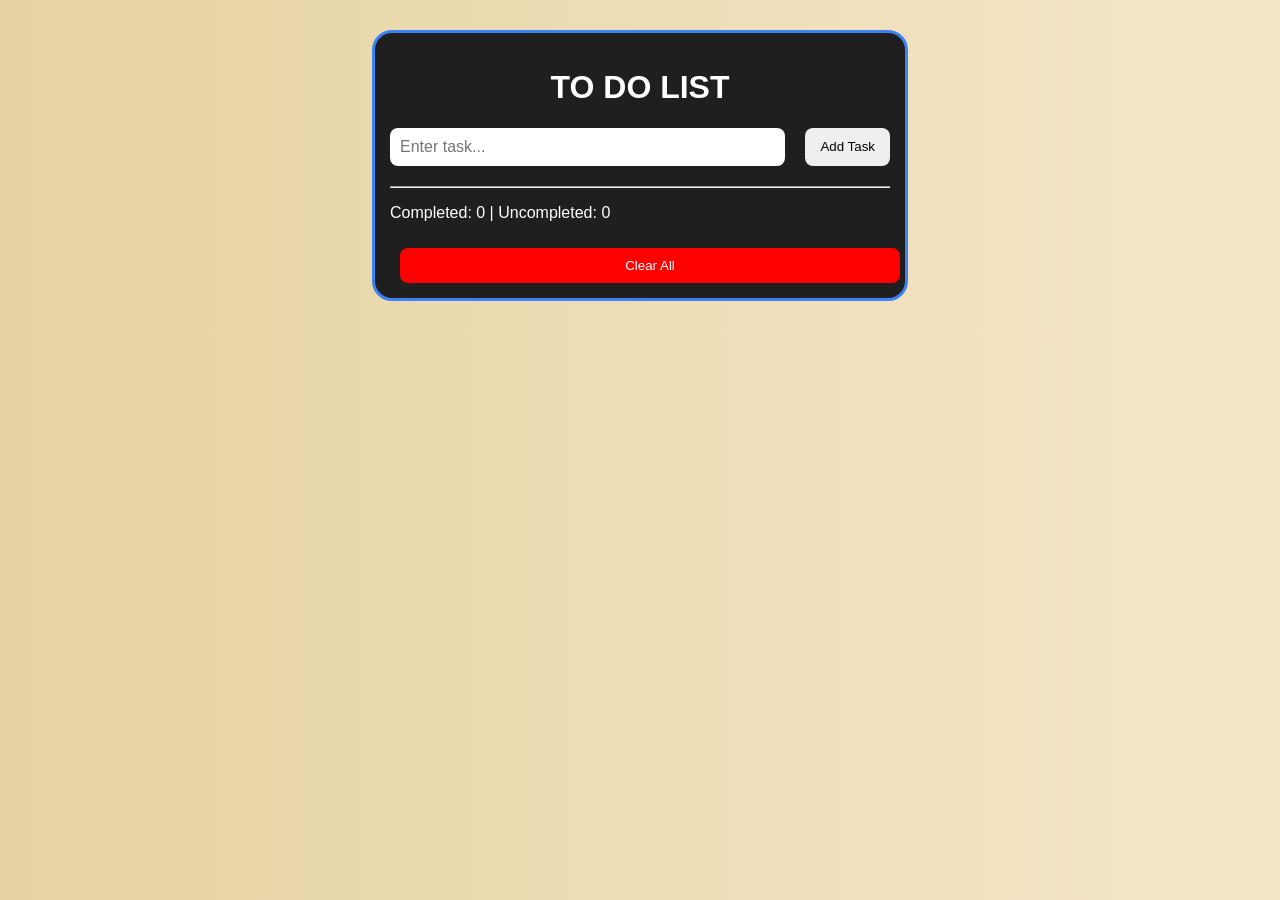
<file: 10_Better_TO-DO_List/index.html>
<!DOCTYPE html>
<html lang="en">
<head>
    <meta charset="UTF-8">
    <meta name="viewport" content="width=device-width, initial-scale=1.0">
    <title>To-Do List</title>
    <link rel="stylesheet" href="style.css">
</head>
<body>

    <!-- Creating an To-Do list main container -->
     <div id="mainContainer">
        <h1>TO DO LIST</h1>
        <form id="taskForm">
            <input type="text" id="taskInput" placeholder="Enter task..." required>
            <button type="submit" id="addTaskBtn">Add Task</button>
        </form>

        <div id="allTask"></div>
        <hr>
        <p id="count">Completed: 0 | Uncompleted: 0</p>
        <button id="clearAllBtn">Clear All</button>
     </div>

    <script src="main.js"></script>
</body>
</html>
</file>
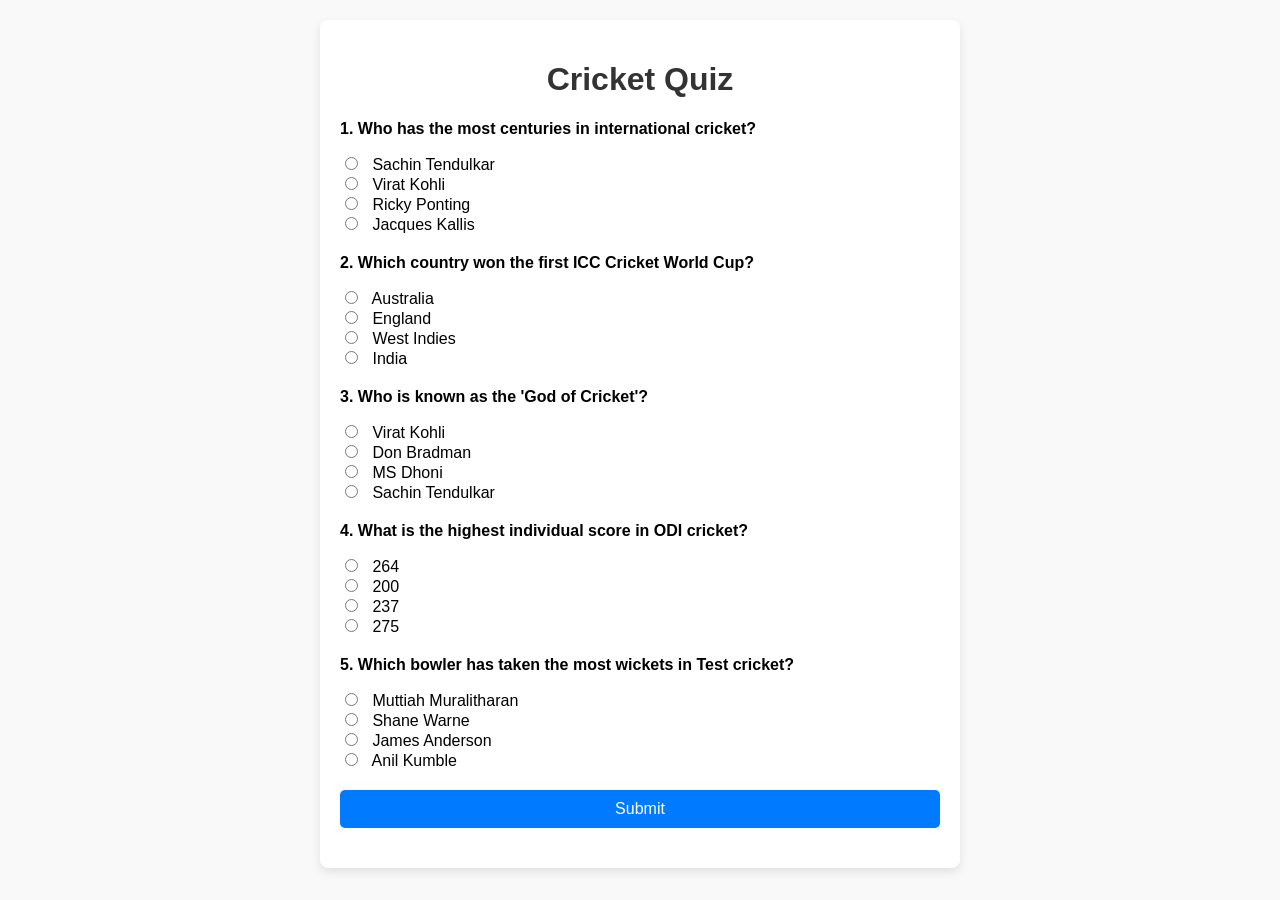
<file: 11_Quiz/index.html>
<!DOCTYPE html>
<html lang="en">
<head>
    <meta charset="UTF-8">
    <meta name="viewport" content="width=device-width, initial-scale=1.0">
    <title>Quize</title>
    <link rel="stylesheet" href="style.css">
</head>
<body>
    <div class="container">
        <h1>Cricket Quiz</h1>
        <form id="quizForm">
            <div class="question">
                <p>1. Who has the most centuries in international cricket?</p>
                <label>
                    <input type="radio" name="q1" value="Sachin Tendulkar"> Sachin Tendulkar
                </label><br>
                <label>
                    <input type="radio" name="q1" value="Virat Kohli"> Virat Kohli
                </label><br>
                <label>
                    <input type="radio" name="q1" value="Ricky Ponting"> Ricky Ponting
                </label><br>
                <label>
                    <input type="radio" name="q1" value="Jacques Kallis"> Jacques Kallis
                </label><br>
            </div>
            <div class="question">
                <p>2. Which country won the first ICC Cricket World Cup?</p>
                <label>
                    <input type="radio" name="q2" value="Australia"> Australia
                </label><br>
                <label>
                    <input type="radio" name="q2" value="England"> England
                </label><br>
                <label>
                    <input type="radio" name="q2" value="West Indies"> West Indies
                </label><br>
                <label>
                    <input type="radio" name="q2" value="India"> India
                </label><br>
            </div>
            <div class="question">
                <p>3. Who is known as the 'God of Cricket'?</p>
                <label>
                    <input type="radio" name="q3" value="Virat Kohli"> Virat Kohli
                </label><br>
                <label>
                    <input type="radio" name="q3" value="Don Bradman"> Don Bradman
                </label><br>
                <label>
                    <input type="radio" name="q3" value="MS Dhoni"> MS Dhoni
                </label><br>
                <label>
                    <input type="radio" name="q3" value="Sachin Tendulkar"> Sachin Tendulkar
                </label><br>
            </div>
            <div class="question">
                <p>4. What is the highest individual score in ODI cricket?</p>
                <label>
                    <input type="radio" name="q4" value="264"> 264
                </label><br>
                <label>
                    <input type="radio" name="q4" value="200"> 200
                </label><br>
                <label>
                    <input type="radio" name="q4" value="237"> 237
                </label><br>
                <label>
                    <input type="radio" name="q4" value="275"> 275
                </label><br>
            </div>
            <div class="question">
                <p>5. Which bowler has taken the most wickets in Test cricket?</p>
                <label>
                    <input type="radio" name="q5" value="Muttiah Muralitharan"> Muttiah Muralitharan
                </label><br>
                <label>
                    <input type="radio" name="q5" value="Shane Warne"> Shane Warne
                </label><br>
                <label>
                    <input type="radio" name="q5" value="James Anderson"> James Anderson
                </label><br>
                <label>
                    <input type="radio" name="q5" value="Anil Kumble"> Anil Kumble
                </label><br>
            </div>
            <button type="submit" class="submit-btn">Submit</button>
        </form>
        <div class="result" id="result"></div>
        <div id="out"></div>
    </div>

    <script src="main.js"></script>
</body>
</html>
</file>
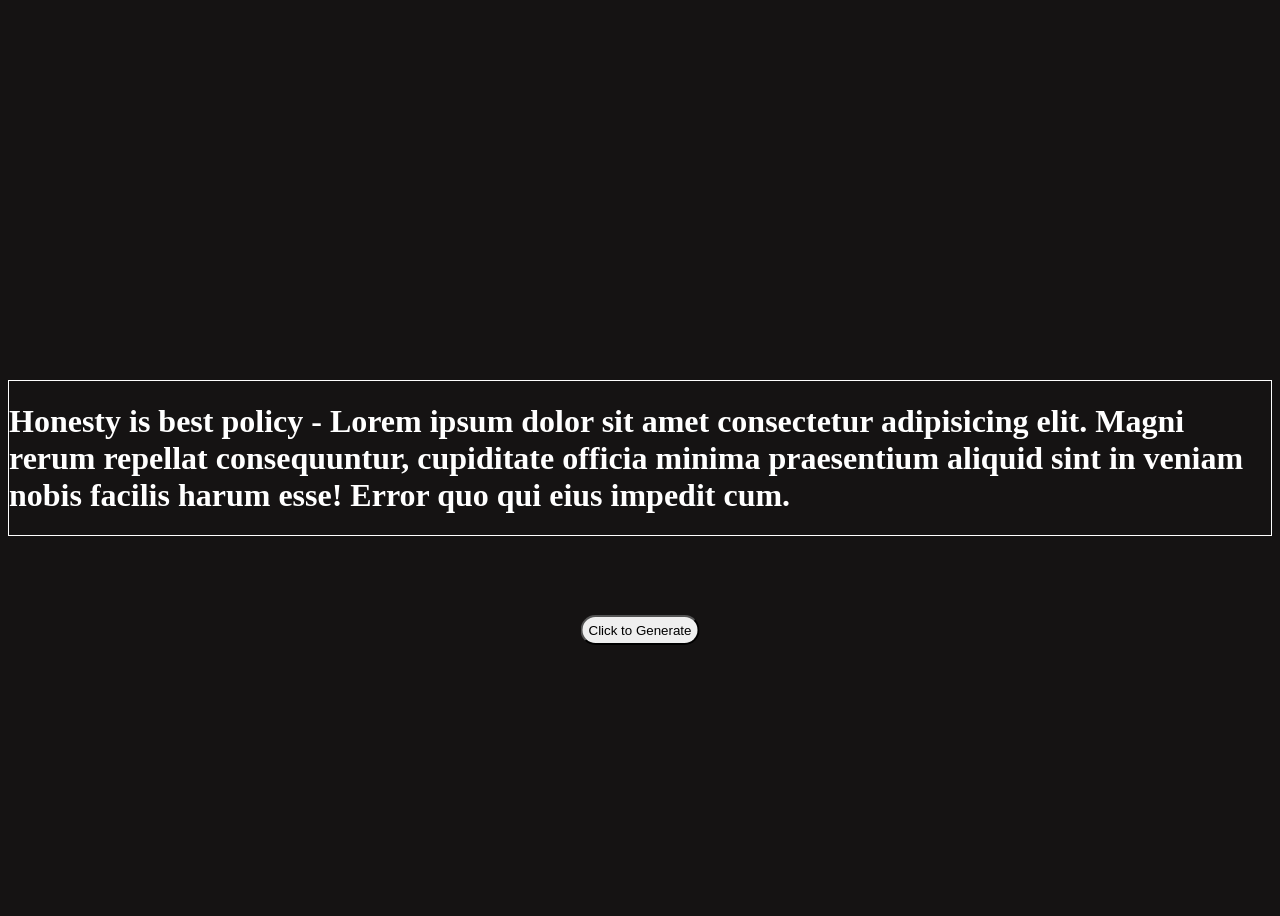
<file: 1_Rndm_quote_gen/index.html>
<!DOCTYPE html>
<html lang="en">
<head>
    <meta charset="UTF-8">
    <meta name="viewport" content="width=device-width, initial-scale=1.0">
    <title>RandomQuote_Generator</title>
    <link rel="stylesheet" href="style.css">
</head>
<body>

    <div id="first">
        <h1>Honesty is best policy - Lorem ipsum dolor sit amet consectetur adipisicing elit. Magni rerum repellat consequuntur, cupiditate officia minima praesentium aliquid sint in veniam nobis facilis harum esse! Error quo qui eius impedit cum.</h1>
        <button>Click to Generate</button>
    </div>
    
    <script src="main.js"></script>
</body>
</html>
</file>
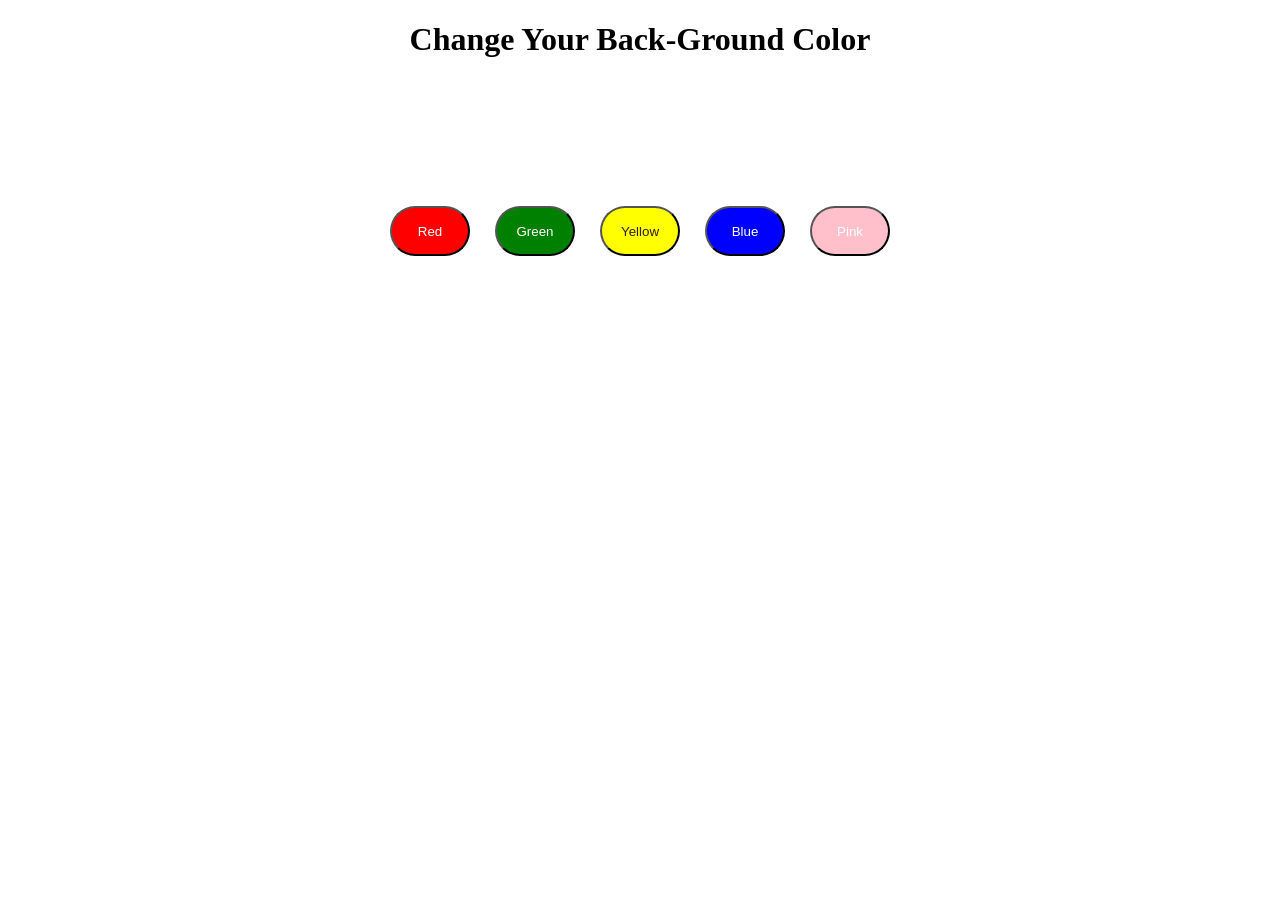
<file: 2_Background_Changer/index.html>
<!DOCTYPE html>
<html lang="en">
<head>
    <meta charset="UTF-8">
    <meta name="viewport" content="width=device-width, initial-scale=1.0">
    <title>Background-Changer</title>
    <link rel="stylesheet" href="style.css">
</head>
<body>
    <h1>Change Your Back-Ground Color</h1>
    <div id="parent">
        <button id="red" class="btn">Red</button>
        <button id="green" class="btn">Green</button>
        <button id="yellow" class="btn">Yellow</button>
        <button id="blue" class="btn">Blue</button>
        <button id="pink" class="btn">Pink</button>
    </div>
    
    <script src="main.js"></script>
</body>
</html>
</file>
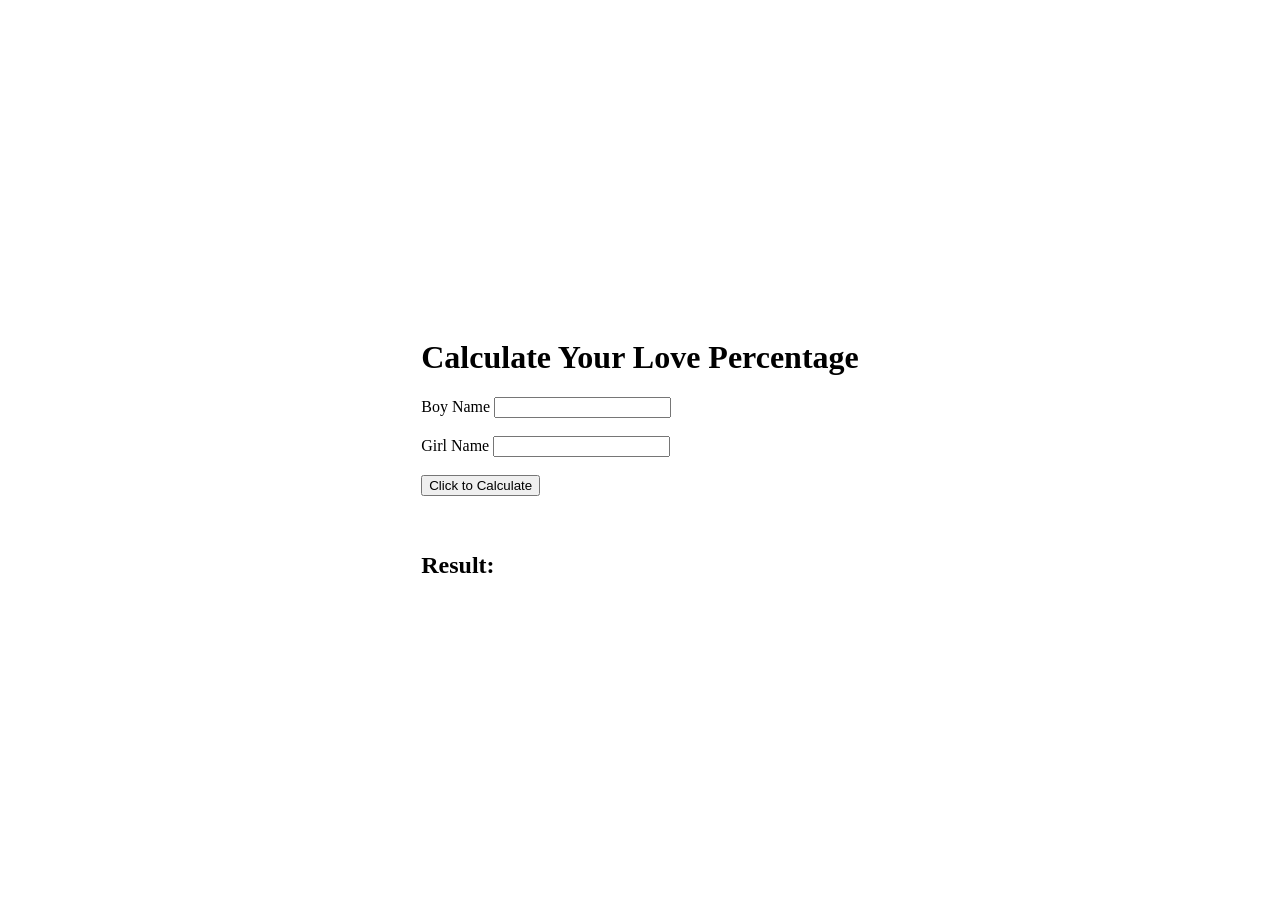
<file: 3_Love_Calculator/index.html>
<!DOCTYPE html>
<html lang="en">
<head>
    <meta charset="UTF-8">
    <meta name="viewport" content="width=device-width, initial-scale=1.0">
    <title>LoveCalculator</title>
    <link rel="stylesheet" href="style.css">
</head>
<body>
    
    <div id="formContainer">
        <h1>Calculate Your Love Percentage </h1>
  
        <form>
            <label for="boy">Boy Name</label>
            <input type="text" id="boy" name="boy" required>
            <br><br>
            <label for="girl">Girl Name</label>
            <input type="text" id="girl" name="girl" required>  
            <br><br>
            <button type="submit">Click to Calculate</button>          
        </form>
        <br><br>
        <h2>Result:</h2>
    </div>
    
    
    <script src="main.js"></script>
</body>
</html>
</file>
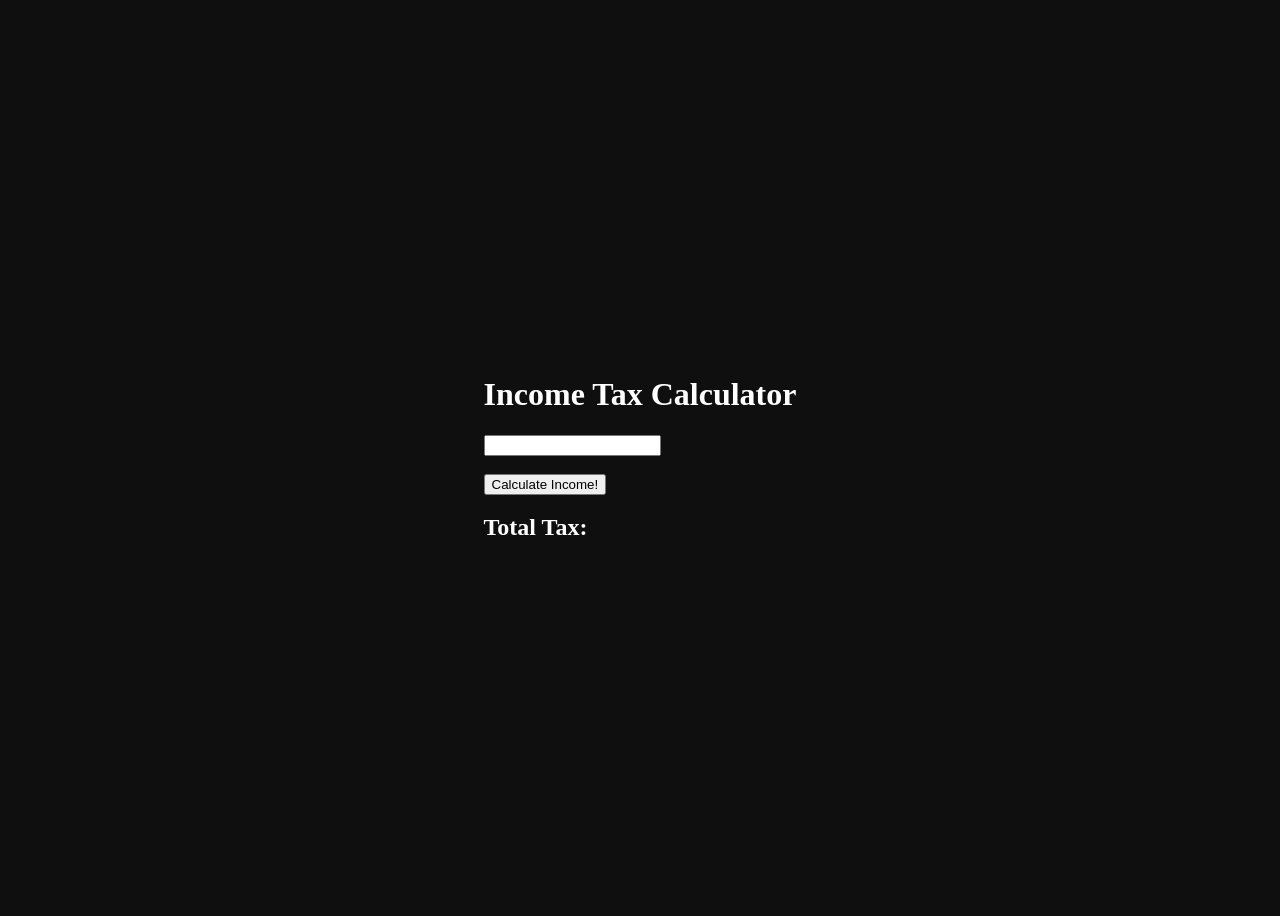
<file: 4_Income_Tax_Calculator/index.html>
<!DOCTYPE html>
<html lang="en">
<head>
    <meta charset="UTF-8">
    <meta name="viewport" content="width=device-width, initial-scale=1.0">
    <title>IncomeTax</title>
    <link rel="stylesheet" href="style.css">
</head>
<body>

    <div id="Container">
        <h1>Income Tax Calculator</h1>
        <form>
            <label for="income"></label>
            <input type="number" id="income" name="income">
            <br><br>
            <button type="submit">Calculate Income!</button>
        </form>
        <h2>Total Tax:</h2>
    </div>

    <script src="main.js"></script>
</body>
</html>
</file>
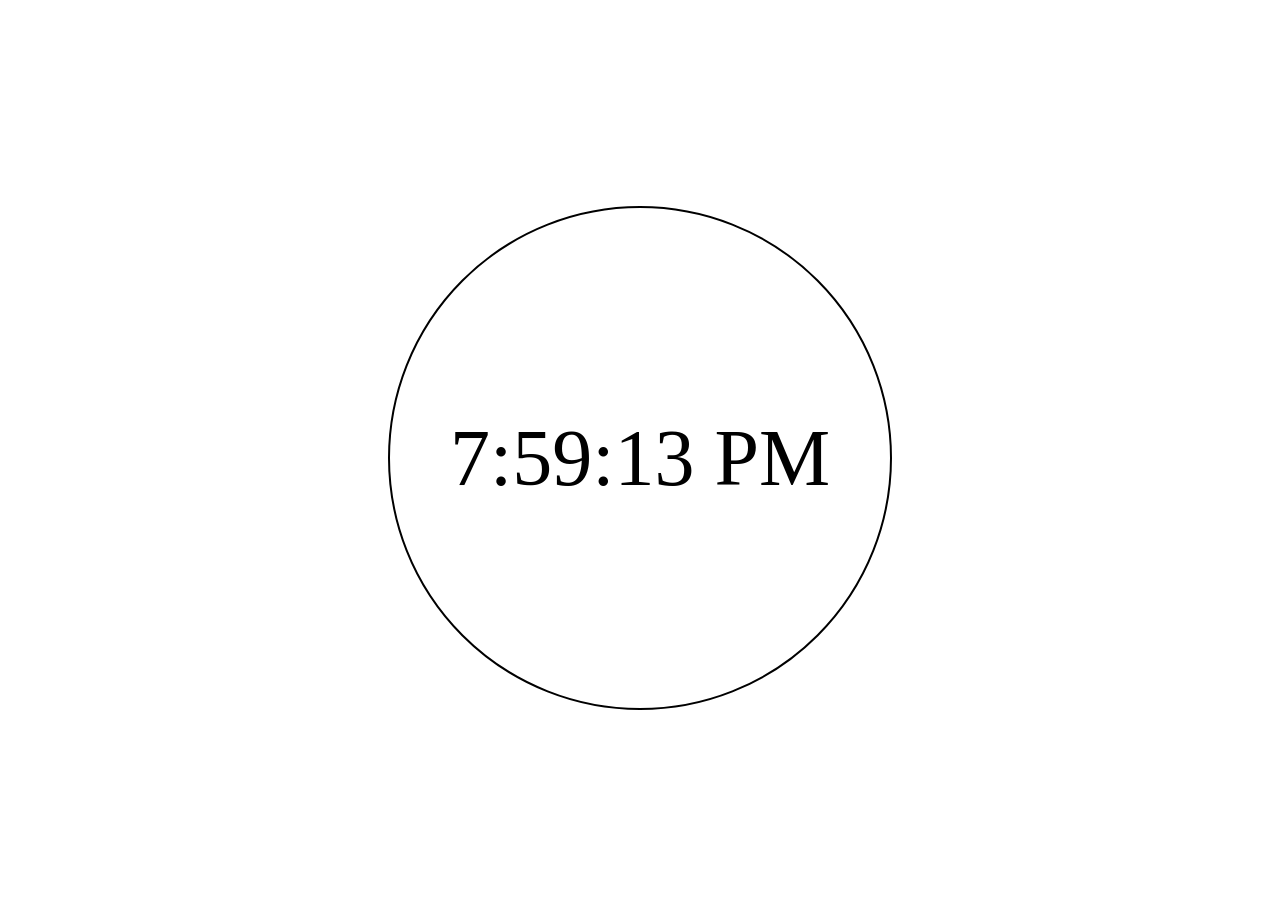
<file: 5_Digital_Clock/index.html>
<!DOCTYPE html>
<html lang="en">
<head>
    <meta charset="UTF-8">
    <meta name="viewport" content="width=device-width, initial-scale=1.0">
    <title>DigitalClock</title>
    <link rel="stylesheet" href="style.css">
</head>
<body>
    
    <div id="time">
    </div>
    <script src="main.js"></script>
</body>
</html>
</file>
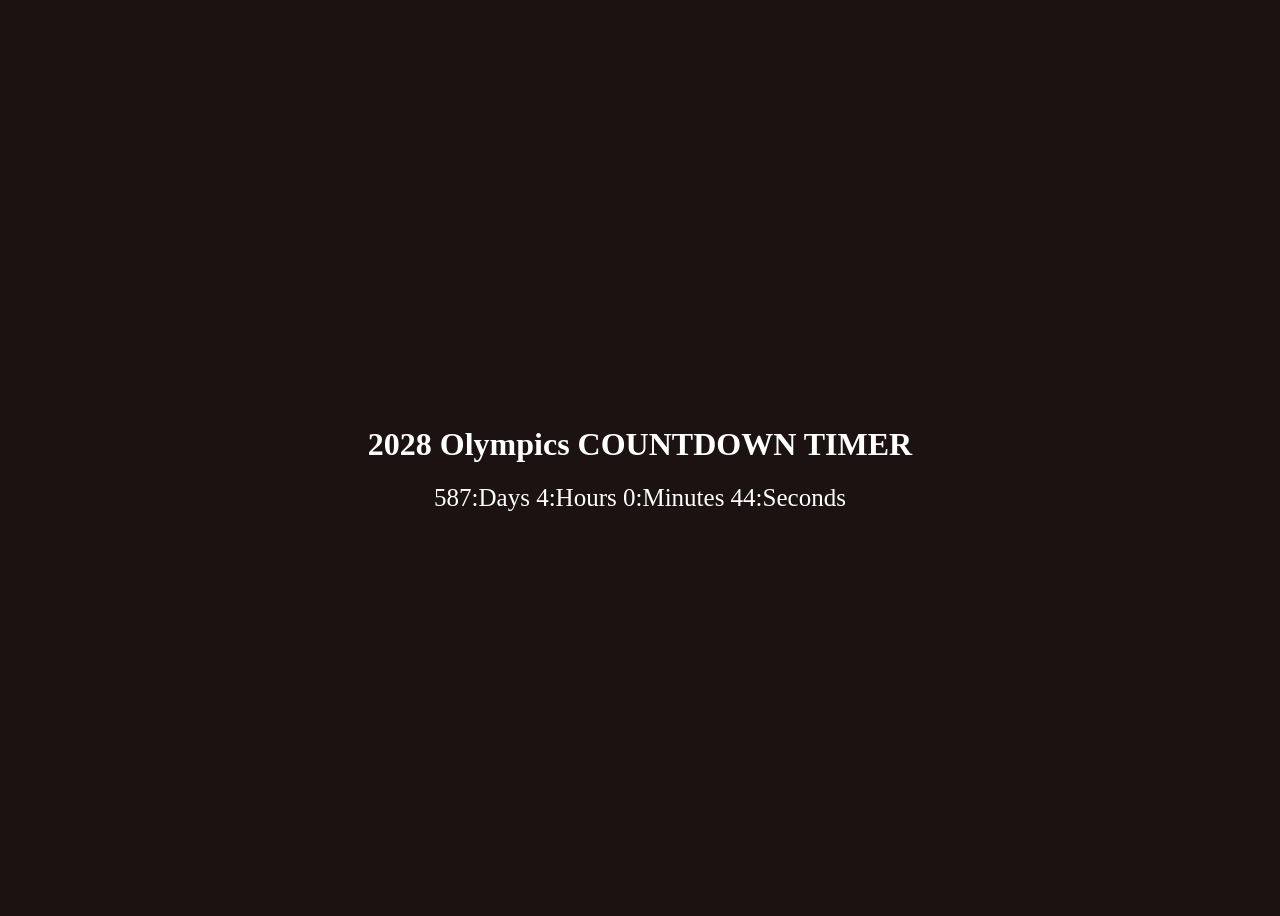
<file: 6_Countdown_Timer/index.html>
<!DOCTYPE html>
<html lang="en">
<head>
    <meta charset="UTF-8">
    <meta name="viewport" content="width=device-width, initial-scale=1.0">
    <title>CountDown</title>
    <link rel="stylesheet" href="style.css">
</head>
<body>

    
    <div id="parent">
        <h1>2028 Olympics COUNTDOWN TIMER</h1>  
        <div id="timer"></div>
    </div>

    <script src="main.js"></script>
</body>
</html>
</file>
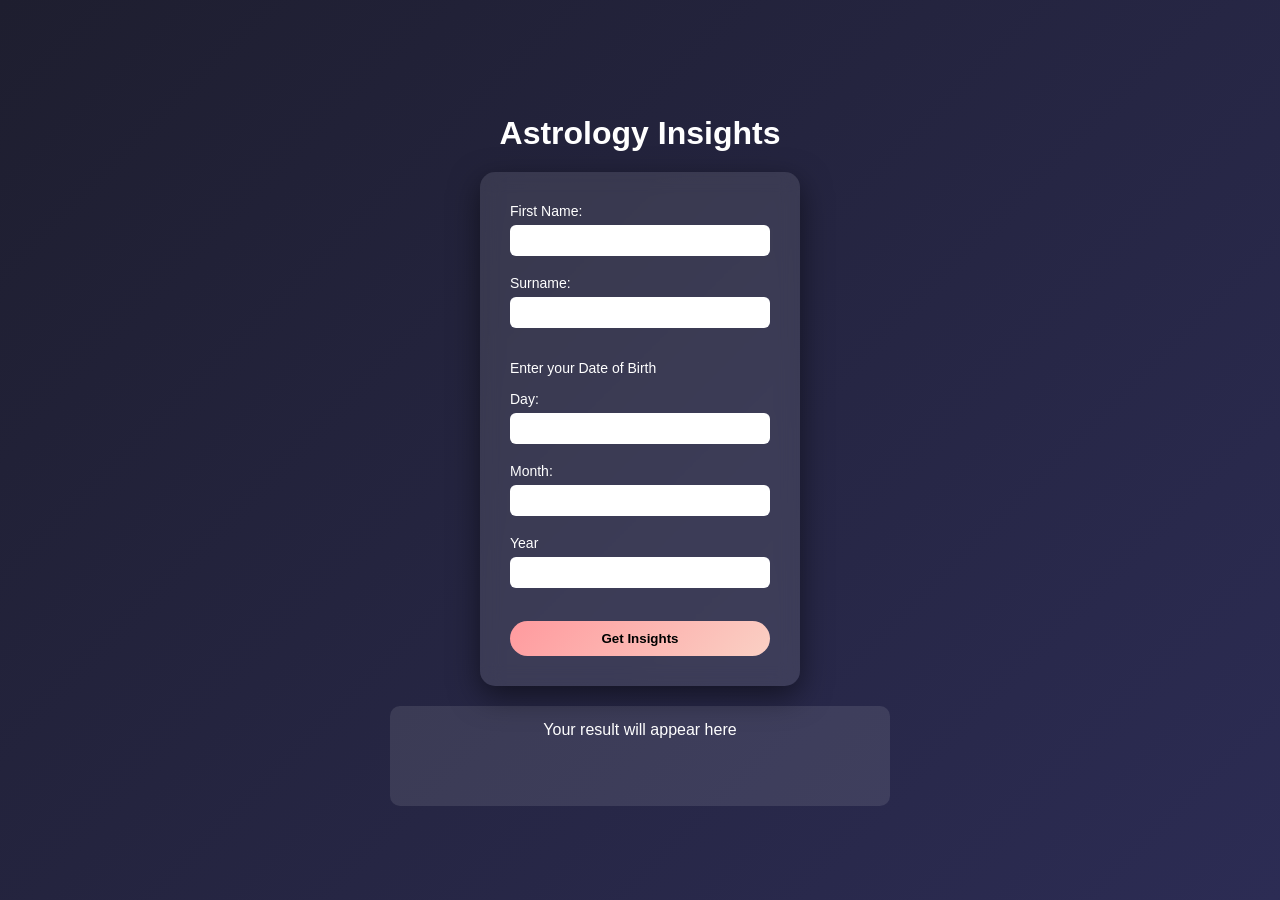
<file: 7_Astrology/index.html>
<!DOCTYPE html>
<html lang="en">
<head>
    <meta charset="UTF-8">
    <meta name="viewport" content="width=device-width, initial-scale=1.0">
    <title>Astrology</title>
    <link rel="stylesheet" href="style.css">
</head>
<body>
    <div id="mainContainer">
        <h1>Astrology Insights</h1>
        <form id="astroform">
            <label for="fname">First Name:</label><br>
            <input type="text" name="fname" id="name">
            <br><br>
            <label for="surname">Surname:</label><br>
            <input type="text" name="surname" id="surname">
            <br><br>
            <p>Enter your Date of Birth</p>
            <label for="day">Day:</label><br>
            <input type="number" name="day" id="day" min="1" max="31">
            <br><br>
            <label for="month">Month:</label><br>
            <input type="number" name="month" id="month" min="1" max="12">
            <br><br>
            <label for="year">Year</label><br>
            <input type="number" name="year" id="year" min="1900" max="2026">
            <br><br>
            <input type="submit" value="Get Insights">
        </form>
        <div class="result" id="result">Your result will appear here</div>
    </div>

    
    <script src="main.js"></script>
</body>
</html>
</file>
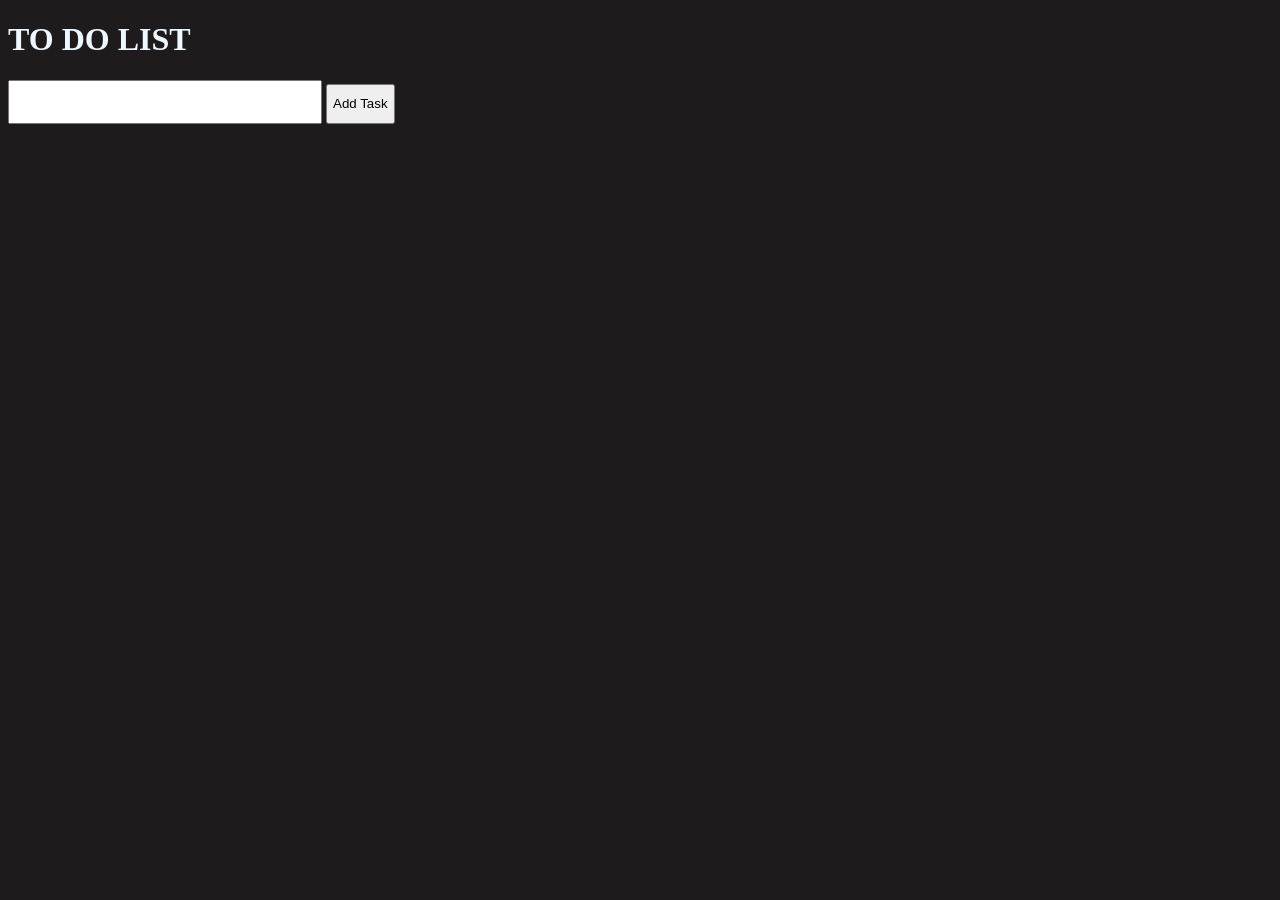
<file: 9_ToDo_List/index.html>
<!DOCTYPE html>
<html lang="en">
<head>
    <meta charset="UTF-8">
    <meta name="viewport" content="width=device-width, initial-scale=1.0">
    <title>To-Do List</title>
    <link rel="stylesheet" href="style.css">
</head>
<body>

    <!-- Creating an To-Do list main container -->
     <div id="mainContainer">
        <h1>TO DO LIST</h1>
        <form action="">
            <input type="text" required>
            <button type="submit" id="addTaskBtn">Add Task</button>
        </form>

        <div id="allTask"></div>

     </div>

    <script src="main.js"></script>
</body>
</html>
</file>
<file: 10_Better_TO-DO_List/style.css>
body{
    background: linear-gradient(to right, #e6d3a3, #f5e6c8);
    font-family: Arial;
}
#mainContainer{
    width: 90%;
    max-width: 500px;
    margin: 30px auto;
    padding: 15px;
    background: #1f1f1f;
    color: white;
    border-radius: 20px;
    border: 3px solid #3b82f6;
}
h1{
    text-align: center;
}
form{
    display: flex;
    justify-content: center;
    margin: 20px 0;
    flex-wrap: wrap;
    gap: 10px;
}

input{
    width: 250px;
    padding: 10px;
    font-size: 16px;
    border-radius: 8px;
    border: none;
    flex: 1;
    min-width: 0;
}
form button{
    flex-shrink: 0;
}
button{
    margin-left: 10px;
    padding: 10px 15px;
    border-radius: 8px;
    border: none;
    cursor: pointer;
}
#allTask{
    margin-top: 20px;
}


.task-item{
    display: flex;
    align-items: center;
    border: 1px solid #aaa;
    padding: 10px;
    border-radius: 10px;
    margin-bottom: 10px;
    flex-wrap: wrap;
    gap: 8px;
}


.task-text{
    flex: 1;
    margin-left: 10px;
}

.completed{
    text-decoration: line-through;
    color: grey;
}

.delete-btn{
    color: red;
    margin-left: 10px;
}

.edit-btn{
    margin-left: 10px;
}
#clearAllBtn{
    width: 100%;
    margin-top: 10px;
    padding: 10px;
    border-radius: 8px;
    background-color: red;
    color: white;
    border: none;
    cursor: pointer;
}
</file>
<file: 11_Quiz/style.css>
body {
    font-family: Arial, sans-serif;
    margin: 20px;
    background-color: #f9f9f9;
}
.container {
    max-width: 600px;
    margin: 0 auto;
    background: #fff;
    padding: 20px;
    border-radius: 8px;
    box-shadow: 0 4px 10px rgba(0, 0, 0, 0.1);
}
h1 {
    text-align: center;
    color: #333;
}
.question {
    margin-bottom: 20px;
}
.question p {
    font-weight: bold;
}
.question input {
    margin-right: 10px;
}
.submit-btn {
    display: block;
    width: 100%;
    padding: 10px;
    background: #007bff;
    color: white;
    font-size: 16px;
    border: none;
    border-radius: 5px;
    cursor: pointer;
}
.submit-btn:hover {
    background: #0056b3;
}
.result {
    margin-top: 20px;
    text-align: center;
    font-size: 18px;
    font-weight: bold;
    color: green;
}
</file>
<file: 1_Rndm_quote_gen/style.css>
body{
    background-color: rgb(21, 19, 19);
    color: white;
    display: flex;
    justify-content: center;
    align-items: center;
    height: 100vh;
}
#first{
    /* position: relative;
    padding: 40px;
    border: 1px solid white; 
    text-align: center;*/

    /* position: relative;
    padding: 40px;
    border: 1px solid white;
    height: 200px;   
    width: 1000px; */

    /* Way 3. */
    border: 1px solid white;
    display: flex;
    flex-direction: column;
    justify-content: center;
    align-items: center;
}
button{
    height: 30px;
    border-radius: 20px;
    position: absolute;
    top: 70%;
    left: 50%;
    transform: translate(-50%, -50%);
     
}
</file>
<file: 2_Background_Changer/style.css>
h1{
    text-align: center;
}
#parent{
    display: flex;
    justify-content: center;
    align-items: center;
    padding: 10%;
    gap: 25px;
}
.btn{
    height:50px;
    width: 80px;
    border-radius: 30px;
}
#red{
    background-color: red;
    color: white;
}
#green{
    background-color: green;
    color: white;
}
#yellow{
    background-color: yellow;
    color: rgb(42, 32, 32);
}
#blue{
    background-color: blue;
    color: white;
}
#pink{
    background-color: pink;
    color: white;
}
</file>
<file: 3_Love_Calculator/style.css>
body{
    display: flex;
    justify-content: center;
    align-items: center;
    height: 100vh;
}
</file>
<file: 4_Income_Tax_Calculator/style.css>
body{
    background-color: rgb(16, 15, 15);
    color: white;
    display: flex;
    justify-content: center;
    align-items: center;
    height: 100vh;
}
#Container{
    
    
    /* flex-direction: column; */
}
</file>
<file: 5_Digital_Clock/style.css>
body{
    display: flex;
    justify-content: center;
    align-items: center;
    height: 100vh;
}
 #time{
    font-size: 80px;
    border: 2px solid black;
    border-radius: 50%;
    height: 500px;
    width: 500px;
    display: flex;            
    justify-content: center;
    align-items: center;
 }
</file>
<file: 6_Countdown_Timer/style.css>
body{
    background-color: rgb(28, 18, 18);
    color: white;
}
#parent{
    display: flex;
    flex-direction: column;
    justify-content: center;
    align-items: center;
    height: 100vh;
    /* border: 3px solid whitesmoke; */
}
#timer{
    font-size: 25px;
    font-weight: 400;
}
</file>
<file: 7_Astrology/style.css>
*{
    box-sizing: border-box;   
}


input{
    width: 100%;
    padding: 8px;
    margin-top: 5px;
    border-radius: 6px;
    border: none;
    outline: none;
}
body{
    margin: 0;
    font-family: Arial, sans-serif;
    background: linear-gradient(135deg, #1e1e2f, #2c2c54);
    color: white;
}

#mainContainer{
    display: flex;
    flex-direction: column;   /* 👈 heading upar, form neeche */
    justify-content: center;
    align-items: center;
    height: 100vh;
}

#mainContainer h1{
    margin-bottom: 20px;
}

#astroform{
    background: rgba(255,255,255,0.1);
    padding: 30px;
    border-radius: 15px;
    width: 320px;

    backdrop-filter: blur(10px);
    box-shadow: 0 10px 30px rgba(0,0,0,0.5);
}

label, p{
    font-size: 14px;
}


input[type="submit"]{
    margin-top: 15px;
    padding: 10px;
    border-radius: 20px;
    border: none;

    background: linear-gradient(135deg, #ff9a9e, #fad0c4);
    color: black;
    font-weight: bold;
    cursor: pointer;

    transition: 0.3s;
}

input[type="submit"]:hover{
    transform: scale(1.05);
}

.result{
    margin-top: 20px;
    padding: 15px;
    border-radius: 10px;

    background: rgba(255,255,255,0.1);
    min-height: 100px; 
    width: 500px;  

    text-align: center;
}
</file>
<file: 9_ToDo_List/style.css>
body{
    background-color: rgb(29, 27, 27);
    color: aliceblue;
    
}

input{
    width: 300px;
    height: 30px;
    padding: 5px;
    font-size: 20px;
    
}
#addTaskBtn{
    height: 40px;
    padding: 5px;
}
form{
    margin-bottom: 30px;
}

.task-item{
    margin-top: 20px;
    display: flex;
    align-items: center;
}

.task-text{
    margin-right: 18px;
}

.done-btn, .delete-btn{
    width: 60px;
    margin-right: 10px;
    cursor: pointer;
}
.completed{
    text-decoration: line-through;
    color: grey;
}
</file>
